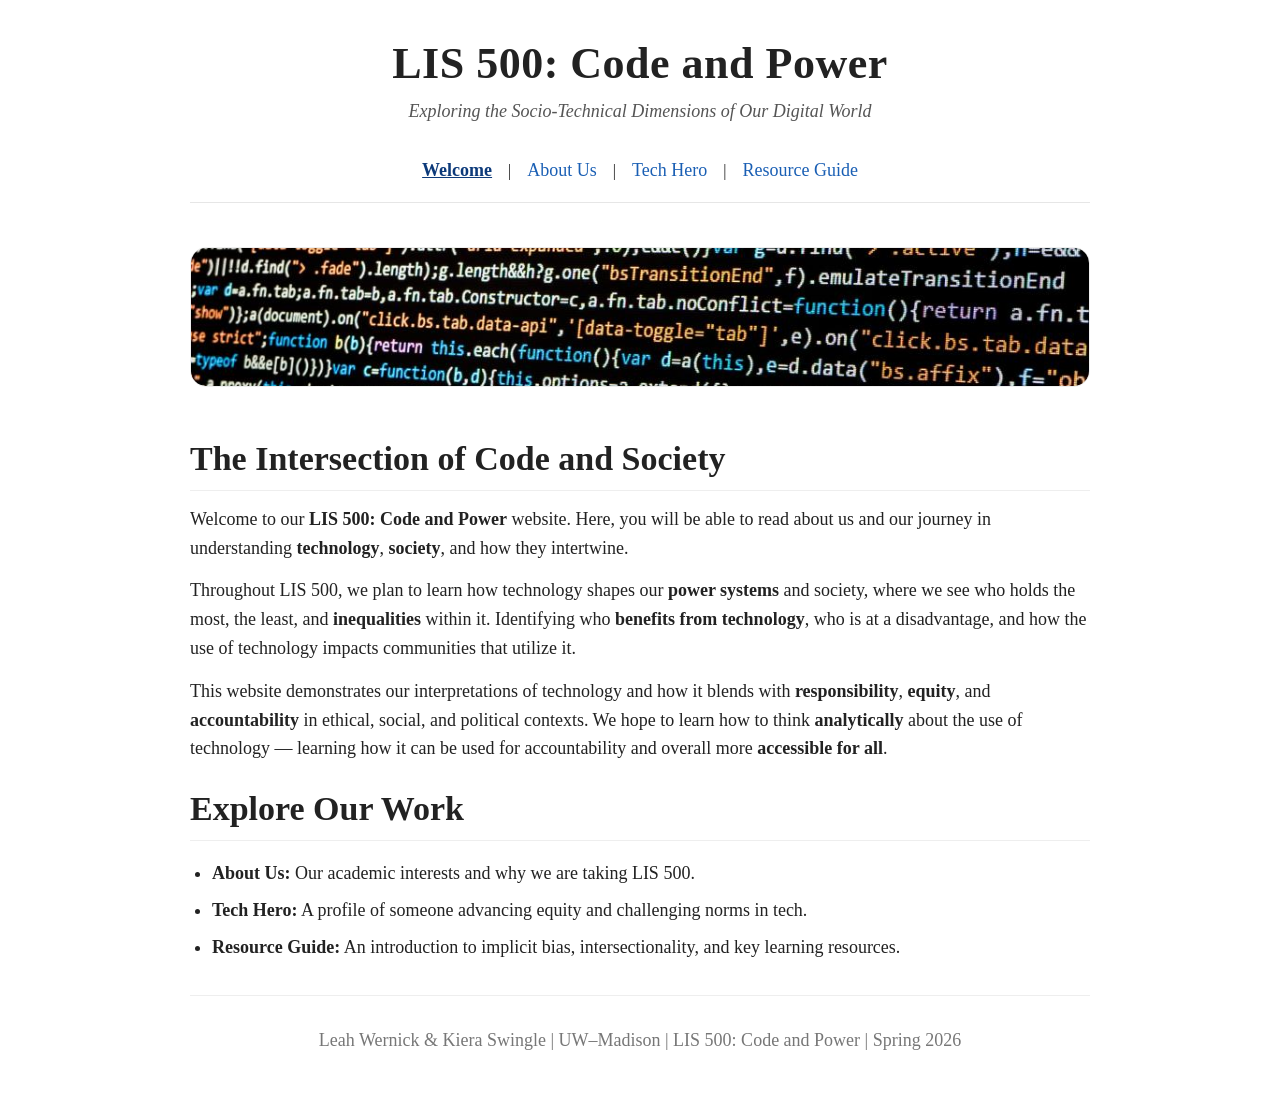
<file: index.html>
<!DOCTYPE html>
<html lang="en">
<head>
  <meta charset="UTF-8">
  <meta name="viewport" content="width=device-width, initial-scale=1.0">
  <title>LIS 500: Code and Power</title>
  <link rel="stylesheet" href="stylepage.css">
</head>

<body>
  <div class="container">

    <!-- Main Title -->
    <h1 class="site-title">LIS 500: Code and Power</h1>
    <p class="site-subtitle">Exploring the Socio-Technical Dimensions of Our Digital World</p>

    <!-- Navigation -->
    <nav>
      <a href="index.html" class="active">Welcome</a> |
      <a href="about.html">About Us</a> |
      <a href="tech-hero.html">Tech Hero</a> |
      <a href="resources.html">Resource Guide</a>
    </nav>

    <!-- Banner Image -->
<img class="hero-img" src="images/lis500-banner.jpg" alt="LIS 500 Code and Power banner">

    <!-- Welcome Section -->
    <h2>The Intersection of Code and Society</h2>

    <p>
      Welcome to our <strong>LIS 500: Code and Power</strong> website.
      Here, you will be able to read about us and our journey in understanding <strong>technology</strong>, <strong>society</strong>, and how they intertwine.
    </p>

    <p>
    Throughout LIS 500, we plan to learn how technology shapes our <strong>power systems</strong> and society,
     where we see who holds the most, the least, and <strong>inequalities</strong> within it. Identifying who
     <strong>benefits from technology</strong>, who is at a disadvantage, and how the use of technology impacts communities that utilize it. 
    </p>

    <p>
     This website demonstrates our interpretations of technology and how it blends with <strong>responsibility</strong>,
     <strong>equity</strong>, and <strong>accountability</strong> in ethical, social, and political contexts. We hope to learn how to think <strong>analytically</strong>
     about the use of technology — learning how it can be used for accountability and overall more <strong>accessible for all</strong>. 
    </p>

    <!-- Portfolio Preview -->
    <h2>Explore Our Work</h2>

    <ul>
      <li><strong>About Us:</strong> Our academic interests and why we are taking LIS 500.</li>
      <li><strong>Tech Hero:</strong> A profile of someone advancing equity and challenging norms in tech.</li>
      <li><strong>Resource Guide:</strong> An introduction to implicit bias, intersectionality, and key learning resources.</li>
    </ul>

    

    <!-- Footer -->
    <footer>
      <p>Leah Wernick &amp; Kiera Swingle | UW–Madison | LIS 500: Code and Power | Spring 2026</p>
    </footer>

  </div>
</body>
</html>
</file>
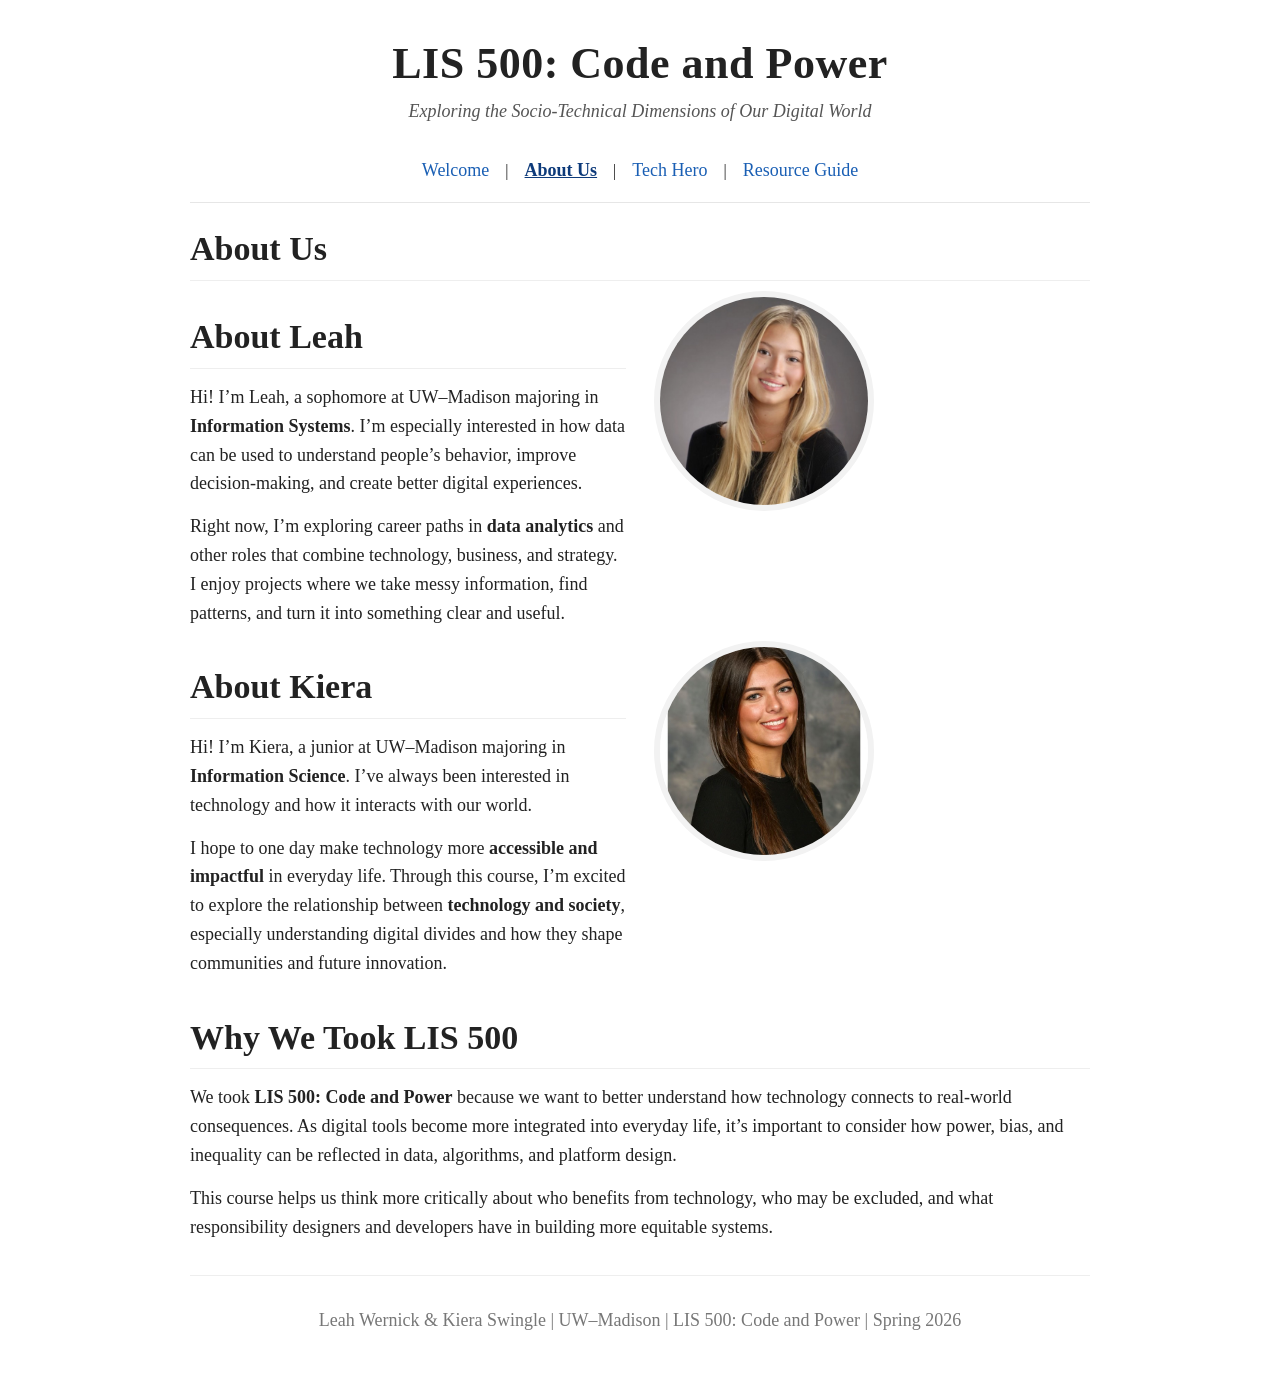
<file: about.html>
<!DOCTYPE html>
<html lang="en">
<head>
  <meta charset="UTF-8">
  <meta name="viewport" content="width=device-width, initial-scale=1.0">
  <title>About Us | LIS 500: Code and Power</title>
  <link rel="stylesheet" href="stylepage.css">
</head>

<body>
  <div class="container">

    <!-- Site Title -->
    <h1 class="site-title">LIS 500: Code and Power</h1>
    <p class="site-subtitle">Exploring the Socio-Technical Dimensions of Our Digital World</p>

    <!-- Navigation -->
    <nav>
      <a href="index.html">Welcome</a> |
      <a href="about.html" class="active">About Us</a> |
      <a href="tech-hero.html">Tech Hero</a> |
      <a href="resources.html">Resource Guide</a>
    </nav>

    <!-- Page Heading -->
    <h2>About Us</h2>

    <!-- Leah Section  -->
    <div class="two-col">
      <div class="col">
        <!-- Leah: About Me -->
        <h2>About Leah</h2>

        <p>
          Hi! I’m Leah, a sophomore at UW–Madison majoring in <strong>Information Systems</strong>.
          I’m especially interested in how data can be used to understand people’s behavior, improve decision-making,
          and create better digital experiences.
        </p>

        <p>
          Right now, I’m exploring career paths in <strong>data analytics</strong> and other roles that combine
          technology, business, and strategy. I enjoy projects where we take messy information, find patterns,
          and turn it into something clear and useful.
        </p>


     
      </div>

      <div class="col">
        <!-- Leah Photo  -->

        <img class="profile-img" src="images/leah-photo.jpg" alt="Photo of Leah">

      </div>
    </div>

    <!-- Kiera Section  -->
    <div class="two-col">
      <div class="col">
        <h2>About Kiera</h2>

       <p>
  Hi! I’m Kiera, a junior at UW–Madison majoring in <strong>Information Science</strong>.
  I’ve always been interested in technology and how it interacts with our world.
</p>

<p>
  I hope to one day make technology more <strong>accessible and impactful</strong> in everyday life.
  Through this course, I’m excited to explore the relationship between <strong>technology and society</strong>,
  especially understanding digital divides and how they shape communities and future innovation.
</p>

        <!-- Required HTML comments -->
        <!-- TODO: Write Kiera’s section when ready -->
        <!-- TODO: Add 1-2 sentences about Kiera’s interests -->
      </div>

      <div class="col">
        <!-- Kiera Photo  -->
        <img class="profile-img" src="images/kiera-photo.jpg" alt="Photo of Kiera">
      </div>
    </div>

    <!-- Why We Took LIS 500 Section -->
    <h2>Why We Took LIS 500</h2>

    <p>
      We took <strong>LIS 500: Code and Power</strong> because we want to better understand how technology connects to
      real-world consequences. As digital tools become more integrated into everyday life, it’s important to consider
      how power, bias, and inequality can be reflected in data, algorithms, and platform design.
    </p>

    <p>
      This course helps us think more critically about who benefits from technology, who may be excluded, and what
      responsibility designers and developers have in building more equitable systems.
    </p>

   

    <!-- Footer -->
    <footer>
      <p>Leah Wernick &amp; Kiera Swingle | UW–Madison | LIS 500: Code and Power | Spring 2026</p>
    </footer>

  </div>
</body>
</html>
</file>
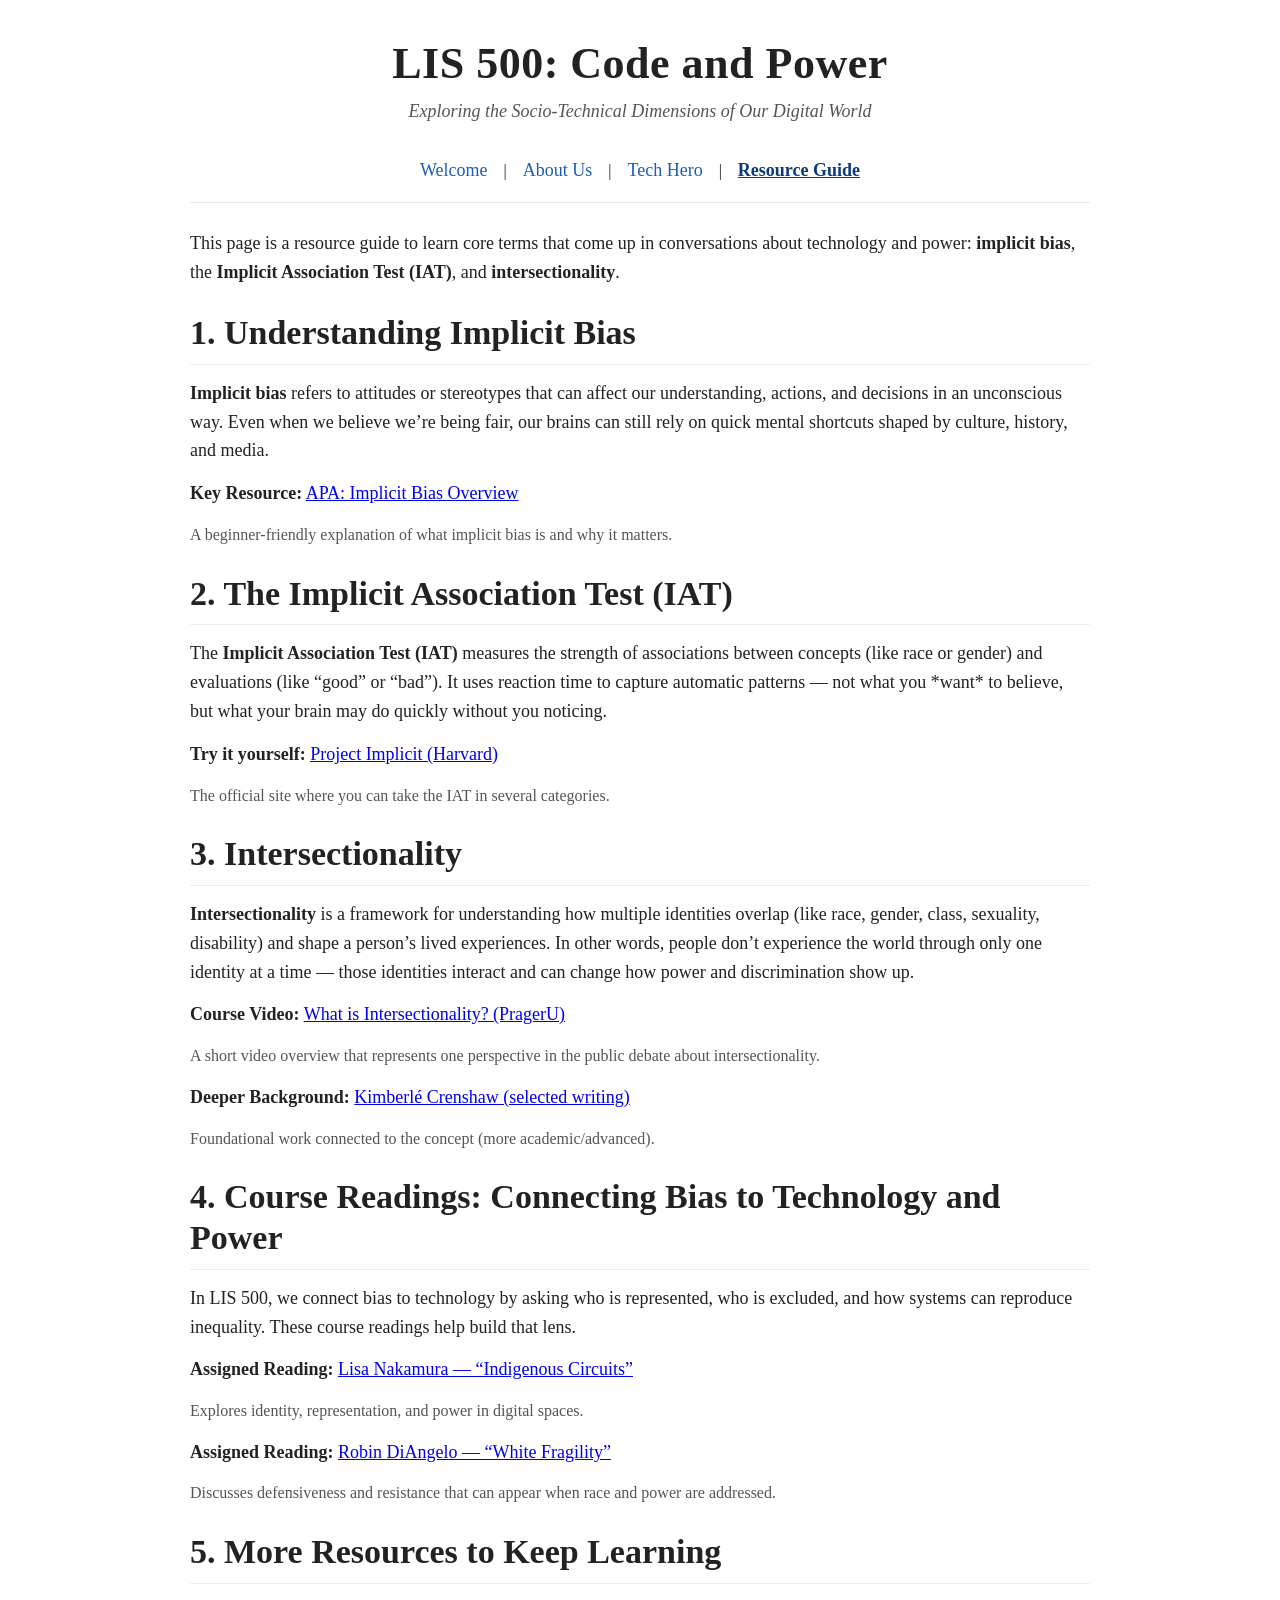
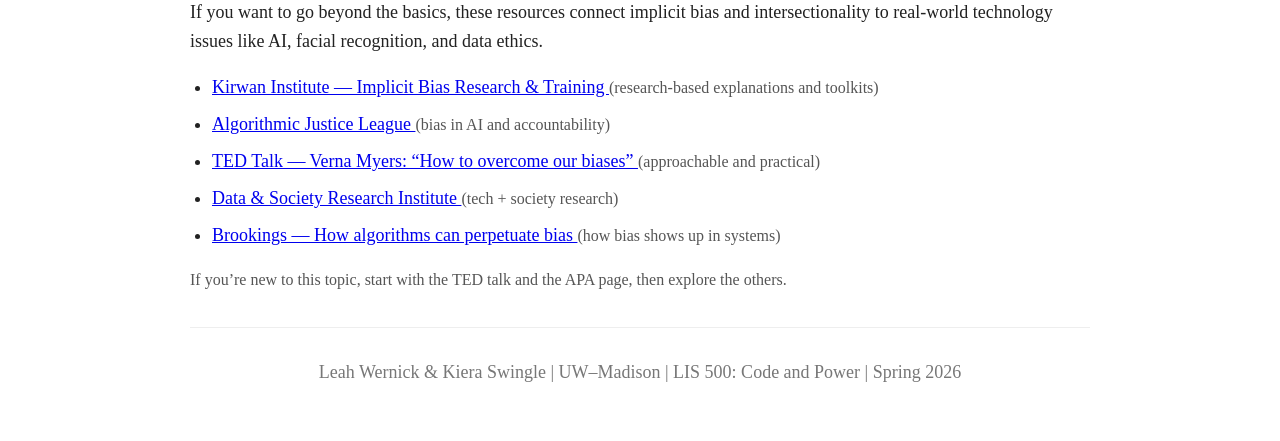
<file: resources.html>
<!DOCTYPE html>
<html lang="en">
<head>
  <meta charset="UTF-8">
  <meta name="viewport" content="width=device-width, initial-scale=1.0">
  <title>Resource Guide | LIS 500: Code and Power</title>
  <link rel="stylesheet" href="stylepage.css">
</head>

<body>
  <div class="container">

    <!-- Site Title -->
    <h1 class="site-title">LIS 500: Code and Power</h1>
    <p class="site-subtitle">Exploring the Socio-Technical Dimensions of Our Digital World</p>

    <!-- Navigation -->
    <nav>
      <a href="index.html">Welcome</a> |
      <a href="about.html">About Us</a> |
      <a href="tech-hero.html">Tech Hero</a> |
      <a href="resources.html" class="active">Resource Guide</a>
    </nav>

    <!-- Intro -->
    <p>
      This page is a resource guide to learn core terms that come up in
      conversations about technology and power: <strong>implicit bias</strong>, the <strong>Implicit Association Test (IAT)</strong>,
      and <strong>intersectionality</strong>. 
    </p>

    <!-- 1 -->
    <div>
      <h2>1. Understanding Implicit Bias</h2>

      <div class="plain-section">
        <p>
          <strong>Implicit bias</strong> refers to attitudes or stereotypes that can affect our understanding,
          actions, and decisions in an unconscious way. Even when we believe we’re being fair,
          our brains can still rely on quick mental shortcuts shaped by culture, history, and media.
        </p>

        <p >
          <strong>Key Resource:</strong>
          <a href="https://www.apa.org/topics/implicit-bias" target="_blank" rel="noopener">APA: Implicit Bias Overview</a>
        </p>
        <p class="small">
          A beginner-friendly explanation of what implicit bias is and why it matters.
        </p>
      </div>
    </div>

    <!-- 2 -->
    <div>
      <h2>2. The Implicit Association Test (IAT)</h2>

      <div class="plain-section">
        <p>
          The <strong>Implicit Association Test (IAT)</strong> measures the strength of associations between concepts
          (like race or gender) and evaluations (like “good” or “bad”). It uses reaction time to capture automatic
          patterns — not what you *want* to believe, but what your brain may do quickly without you noticing.
        </p>

        <p >
          <strong>Try it yourself:</strong>
          <a href="https://implicit.harvard.edu/implicit/takeatest.html" target="_blank" rel="noopener">Project Implicit (Harvard)</a>
        </p>
        <p class="small">
          The official site where you can take the IAT in several categories.
        </p>
      </div>
    </div>

    <!-- 3 -->
    <div>
      <h2>3. Intersectionality</h2>

      <div class="plain-section">
        <p>
          <strong>Intersectionality</strong> is a framework for understanding how multiple identities overlap
          (like race, gender, class, sexuality, disability) and shape a person’s lived experiences. In other words,
          people don’t experience the world through only one identity at a time — those identities interact and can
          change how power and discrimination show up.
        </p>

        <p >
          <strong>Course Video:</strong>
          <a href="https://www.prageru.com/videos/what-is-intersectionality" target="_blank" rel="noopener">What is Intersectionality? (PragerU)</a>
        </p>
        <p class="small">
          A short video overview that represents one perspective in the public debate about intersectionality.
        </p>

        <p >
          <strong>Deeper Background:</strong>
          <a href="https://www.law.columbia.edu/sites/default/files/microsites/gender-sexuality/files/kimberle_crenshaw.pdf" target="_blank" rel="noopener">
            Kimberlé Crenshaw (selected writing)
          </a>
        </p>
        <p class="small">
          Foundational work connected to the concept (more academic/advanced).
        </p>
      </div>
    </div>

    <!-- 4 -->
    <div>
      <h2>4. Course Readings: Connecting Bias to Technology and Power</h2>

      <div class="plain-section">
        <p>
          In LIS 500, we connect bias to technology by asking who is represented, who is excluded,
          and how systems can reproduce inequality. These course readings help build that lens.
        </p>

        <p >
          <strong>Assigned Reading:</strong>
          <a href="https://lisanakamura.net/wp-content/uploads/2011/01/indigenous-circuits-nakamura-aq.pdf" target="_blank" rel="noopener">
            Lisa Nakamura — “Indigenous Circuits”
          </a>
        </p>
        <p class="small">
          Explores identity, representation, and power in digital spaces.
        </p>

        <p >
          <strong>Assigned Reading:</strong>
          <a href="https://robindiangelo.com/wp-content/uploads/2016/01/White-Fragility-Published.-1.pdf" target="_blank" rel="noopener">
            Robin DiAngelo — “White Fragility”
          </a>
        </p>
        <p class="small">
          Discusses defensiveness and resistance that can appear when race and power are addressed.
        </p>
      </div>
    </div>

    <!-- 5 -->
    <div>
      <h2>5. More Resources to Keep Learning</h2>

      <div class="plain-section">
        <p>
          If you want to go beyond the basics, these resources connect implicit bias and intersectionality
          to real-world technology issues like AI, facial recognition, and data ethics.
        </p>

        <ul>
          <li>
            <a href="https://kirwaninstitute.osu.edu/implicit-bias-training" target="_blank" rel="noopener">
              Kirwan Institute — Implicit Bias Research & Training
            </a>
            <span class="small"> (research-based explanations and toolkits)</strong>
          </li>
          <li>
            <a href="https://algorithmicjusticeleague.org/" target="_blank" rel="noopener">
              Algorithmic Justice League
            </a>
            <span class="small"> (bias in AI and accountability)</strong>
          </li>
          <li>
            <a href="https://www.ted.com/talks/verna_myers_how_to_overcome_our_biases_walk_boldly_toward_them" target="_blank" rel="noopener">
              TED Talk — Verna Myers: “How to overcome our biases”
            </a>
            <span class="small"> (approachable and practical)</strong>
          </li>
          <li>
            <a href="https://datasociety.net/" target="_blank" rel="noopener">
              Data & Society Research Institute
            </a>
            <span class="small"> (tech + society research)</strong>
          </li>
          <li>
            <a href="https://www.brookings.edu/articles/how-algorithms-can-perpetuate-bias/" target="_blank" rel="noopener">
              Brookings — How algorithms can perpetuate bias
            </a>
            <span class="small"> (how bias shows up in systems)</strong>
          </li>
        </ul>

        <p class="small">
          If you’re new to this topic, start with the TED talk and the APA page, then explore the others.
        </p>
      </div>
    </div>



    <!-- Footer -->
    <footer>
      <p>Leah Wernick &amp; Kiera Swingle | UW–Madison | LIS 500: Code and Power | Spring 2026</p>
    </footer>

  </div>
</body>
</html>
</file>
<file: stylepage.css>
* {
  box-sizing: border-box;
}

body {
  margin: 0;
  font-family: Georgia, "Times New Roman", serif;
  line-height: 1.6;
  color: #222;
  background: #fff;
}

/*  Layout  */
.container {
  width: min(900px, 92%);
  margin: 0 auto;
  padding: 28px 0 40px 0;
}

/*  Header / Title  */
.site-title {
  text-align: center;
  margin: 10px 0 0 0;
  font-size: 44px;
  letter-spacing: 0.5px;
}

.site-subtitle {
  text-align: center;
  margin: 6px 0 18px 0;
  font-size: 18px;
  color: #555;
  font-style: italic;
}

/*  Nav  */
nav {
  text-align: center;
  padding: 12px 0 18px 0;
  border-bottom: 1px solid #e6e6e6;
  margin-bottom: 26px;
}

nav a {
  text-decoration: none;
  color: #1a5fb4;
  font-size: 18px;
  margin: 0 12px;
}

nav a:hover {
  text-decoration: underline;
}

nav a.active {
  text-decoration: underline;
  font-weight: 700;
  color: #0d3a7a;
}

nav .divider {
  color: #bbb;
  margin: 0 6px;
}

/*  Headings / Sections  */
h1, h2, h3 {
  line-height: 1.2;
}

h2 {
  font-size: 34px;
  margin: 26px 0 10px 0;
  padding-bottom: 10px;
  border-bottom: 1px solid #eee;
}

p {
  font-size: 18px;
  margin: 14px 0;
}

/*  Images  */
.hero-img {
  width: 100%;
  max-height: 140px;
  object-fit: cover;
  border-radius: 16px;
  border: 1px solid #eee;
  margin: 18px 0 18px 0;
}

/*for a circular profile photo */
.profile-img {
  width: 220px;
  height: 220px;
  object-fit: cover;
  border-radius: 999px;
  border: 6px solid #f2f2f2;
}

/*  Two-column section (text + image)  */
.two-col {
  display: flex;
  gap: 28px;
  align-items: flex-start;
  flex-wrap: wrap;
}

.two-col .col {
  flex: 1 1 320px;
}

/*  Lists  */
ul {
  font-size: 18px;
  padding-left: 22px;
}

li {
  margin: 8px 0;
}

/*  Footer  */
footer {
  border-top: 1px solid #eee;
  margin-top: 34px;
  padding-top: 16px;
  text-align: center;
  color: #777;
  font-size: 16px;
}
.plain-section {
  margin: 8px 0 22px 0;
}

/*  LibGuide-style elements  */
.audience-bar {
  background: #1a5fb4;
  color: #fff;
  border-radius: 8px;
  padding: 14px 18px;
  font-size: 18px;
  font-weight: 600;
  margin: 18px 0 28px 0;
}

.guide-section {
  margin: 26px 0 34px 0;
}

.guide-card {
  border-left: 6px solid #1a5fb4;
  background: #f6f8fb;
  padding: 18px 18px;
  border-radius: 10px;
  margin-top: 12px;
}

.guide-card p {
  margin: 0 0 14px 0;
}

.guide-card p:last-child {
  margin-bottom: 0;
}

.resource-label {
  font-weight: 700;
  color: #1a5fb4;
}

.resource-note {
  font-style: italic;
  color: #555;
}

.resource-link a {
  font-weight: 700;
}

.small {
  font-size: 16px;
  color: #555;
}
</file>
